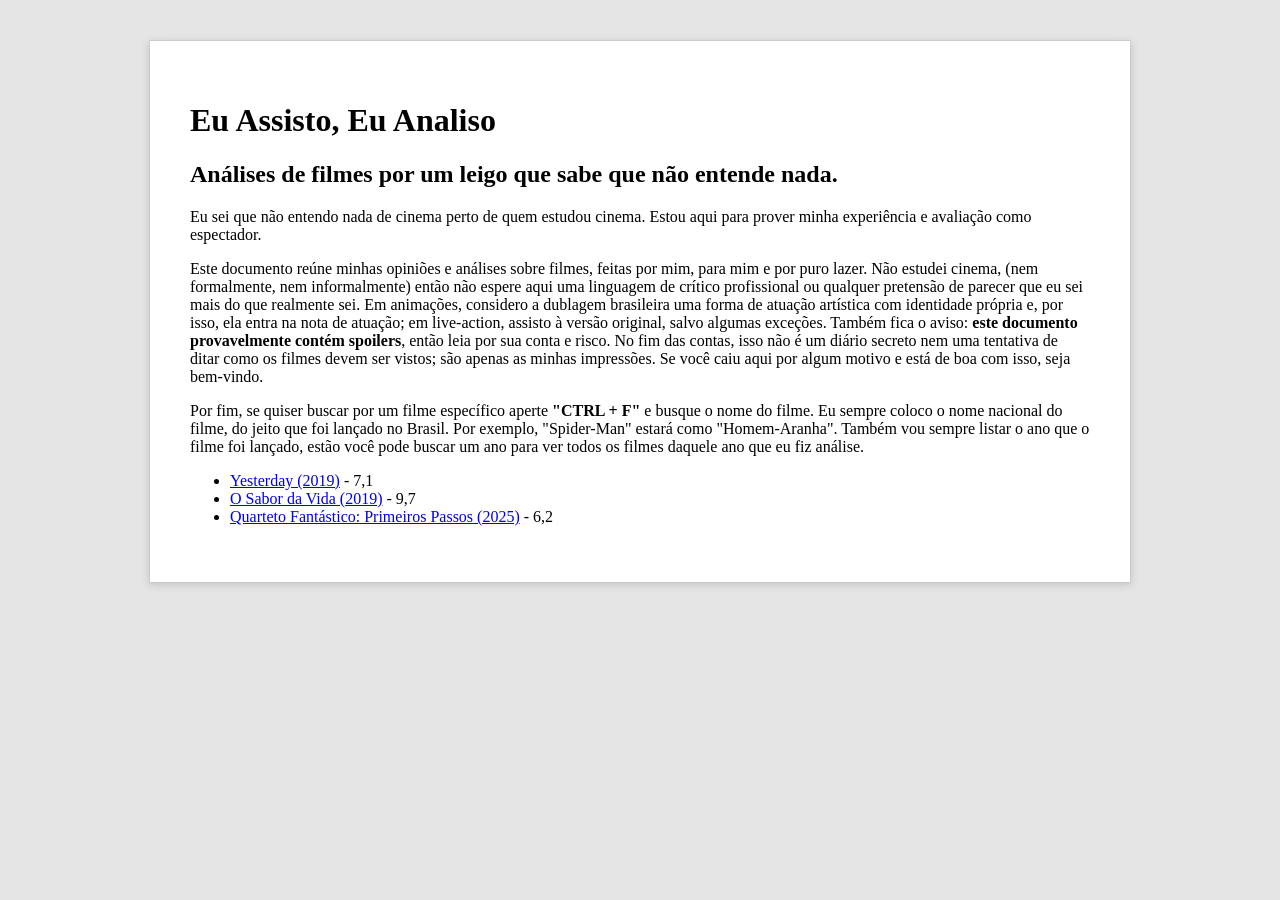
<file: index.html>
<!DOCTYPE html>
<html lang="en">
<head>
    <meta charset="UTF-8">
    <meta name="viewport" content="width=device-width, initial-scale=1.0">
    <link rel="stylesheet" href="style.css">
    <title>Eu Assisto, Eu Analiso</title>
</head>

<body>
    <h1>Eu Assisto, Eu Analiso</h1>
    <h2>Análises de filmes por um leigo que sabe que não entende nada.</h2>

    <p>Eu sei que não entendo nada de cinema perto de quem estudou cinema. Estou aqui para prover minha experiência e avaliação como espectador.</p>

    <p>Este documento reúne minhas opiniões e análises sobre filmes, feitas por mim, para mim e por puro lazer. Não estudei cinema, (nem formalmente, nem informalmente) então não espere aqui uma linguagem de crítico profissional ou qualquer pretensão de parecer que eu sei mais do que realmente sei. Em animações, considero a dublagem brasileira uma forma de atuação artística com identidade própria e, por isso, ela entra na nota de atuação; em live-action, assisto à versão original, salvo algumas exceções. Também fica o aviso: <strong>este documento provavelmente contém spoilers</strong>, então leia por sua conta e risco. No fim das contas, isso não é um diário secreto nem uma tentativa de ditar como os filmes devem ser vistos; são apenas as minhas impressões. Se você caiu aqui por algum motivo e está de boa com isso, seja bem-vindo.</p>

    <p>Por fim, se quiser buscar por um filme específico aperte <strong>"CTRL + F"</strong> e busque o nome do filme. Eu sempre coloco o nome nacional do filme, do jeito que foi lançado no Brasil. Por exemplo, "Spider-Man" estará como "Homem-Aranha". Também vou sempre listar o ano que o filme foi lançado, estão você pode buscar um ano para ver todos os filmes daquele ano que eu fiz análise.</p>

    <ul class="filmes">
        <li>
            <a href="filmes/yesterday(2019).html">Yesterday (2019)</a> - 7,1
        </li>

        <li>
            <a href="filmes/o-sabor-da-vida(2023).html">O Sabor da Vida (2019)</a> - 9,7
        </li>

        <li>
            <a href="filmes/quarteto-fantástico-primeiros-passos(2025).html">Quarteto Fantástico: Primeiros Passos (2025)</a> - 6,2
        </li>
    </ul>
</body>
</html>
</file>
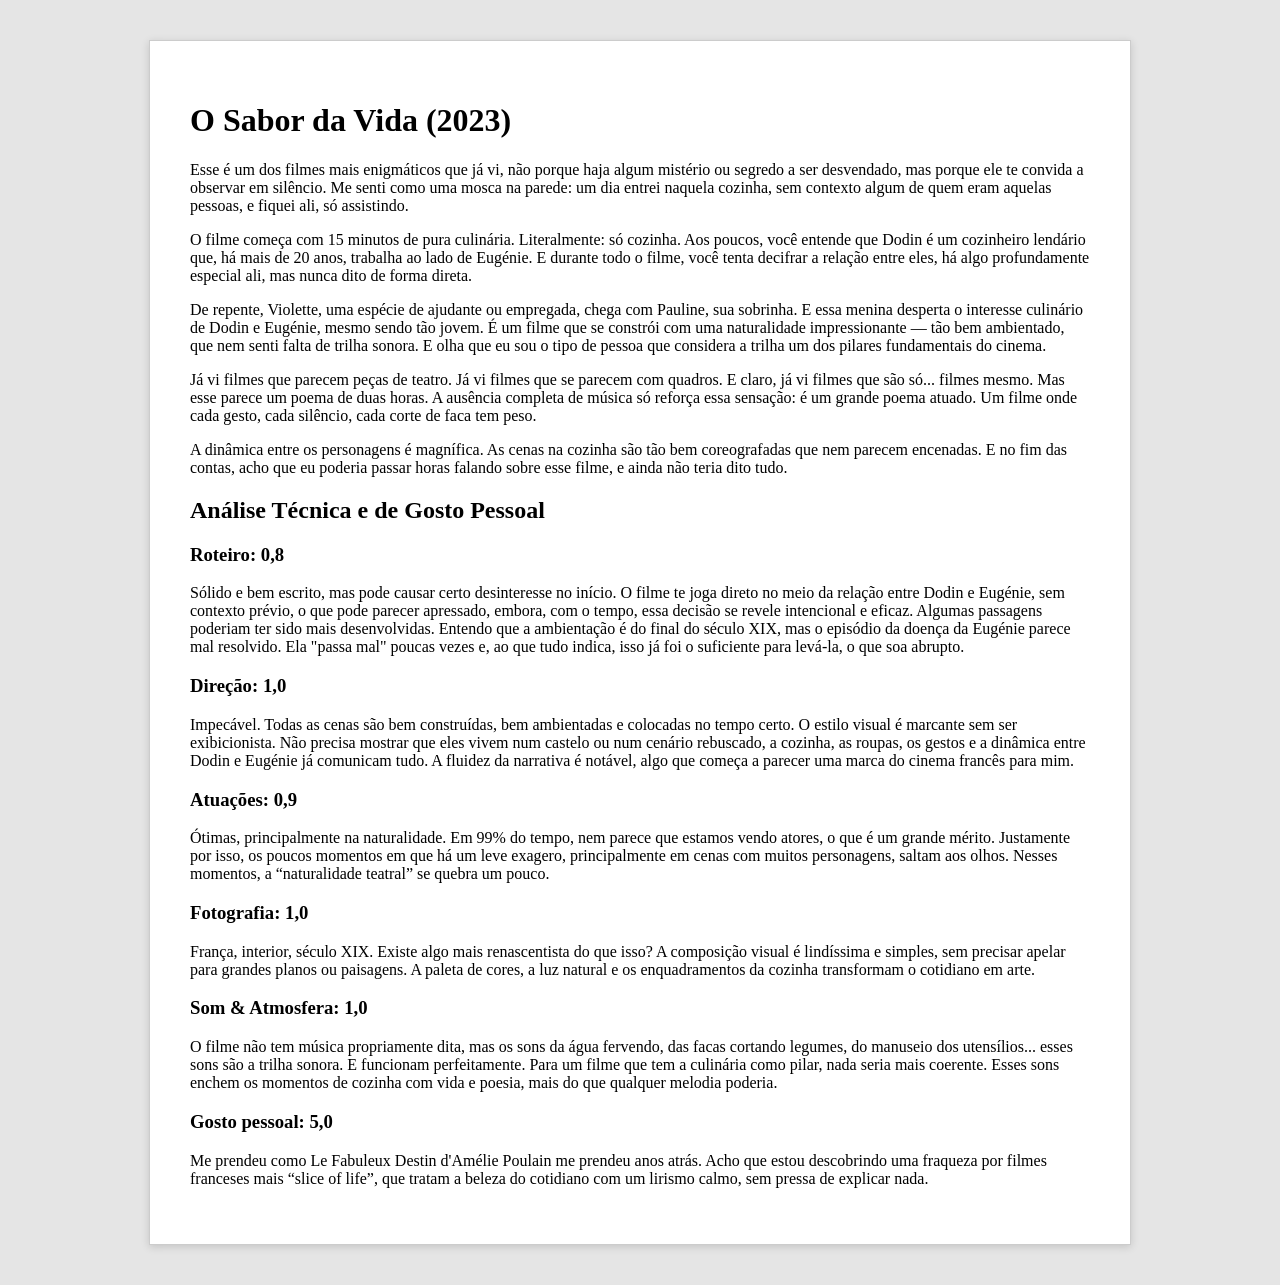
<file: filmes/o-sabor-da-vida(2023).html>
<!DOCTYPE html>
<html lang="pt-BR">
<head>
    <meta charset="UTF-8">
    <meta name="viewport" content="width=device-width, initial-scale=1.0">
    <link rel="stylesheet" href="../style.css">
    <title>EA² - O Sabor da Vida (2023)</title>
</head>

<body>
    <h1>O Sabor da Vida (2023)</h1>

    <p>Esse é um dos filmes mais enigmáticos que já vi, não porque haja algum mistério ou segredo a ser desvendado, mas porque ele te convida a observar em silêncio. Me senti como uma mosca na parede: um dia entrei naquela cozinha, sem contexto algum de quem eram aquelas pessoas, e fiquei ali, só assistindo.</p>

    <p>O filme começa com 15 minutos de pura culinária. Literalmente: só cozinha. Aos poucos, você entende que Dodin é um cozinheiro lendário que, há mais de 20 anos, trabalha ao lado de Eugénie. E durante todo o filme, você tenta decifrar a relação entre eles, há algo profundamente especial ali, mas nunca dito de forma direta.</p>

    <p>De repente, Violette, uma espécie de ajudante ou empregada, chega com Pauline, sua sobrinha. E essa menina desperta o interesse culinário de Dodin e Eugénie, mesmo sendo tão jovem. É um filme que se constrói com uma naturalidade impressionante — tão bem ambientado, que nem senti falta de trilha sonora. E olha que eu sou o tipo de pessoa que considera a trilha um dos pilares fundamentais do cinema.</p>

    <p>Já vi filmes que parecem peças de teatro. Já vi filmes que se parecem com quadros. E claro, já vi filmes que são só... filmes mesmo. Mas esse parece um poema de duas horas. A ausência completa de música só reforça essa sensação: é um grande poema atuado. Um filme onde cada gesto, cada silêncio, cada corte de faca tem peso.</p>

    <p>A dinâmica entre os personagens é magnífica. As cenas na cozinha são tão bem coreografadas que nem parecem encenadas. E no fim das contas, acho que eu poderia passar horas falando sobre esse filme, e ainda não teria dito tudo.</p>

    <h2>Análise Técnica e de Gosto Pessoal</h2>

    <h3>Roteiro: 0,8</h3>
    <p>Sólido e bem escrito, mas pode causar certo desinteresse no início. O filme te joga direto no meio da relação entre Dodin e Eugénie, sem contexto prévio, o que pode parecer apressado, embora, com o tempo, essa decisão se revele intencional e eficaz. Algumas passagens poderiam ter sido mais desenvolvidas. Entendo que a ambientação é do final do século XIX, mas o episódio da doença da Eugénie parece mal resolvido. Ela "passa mal" poucas vezes e, ao que tudo indica, isso já foi o suficiente para levá-la, o que soa abrupto.</p>

    <h3>Direção: 1,0</h3>
    <p>Impecável. Todas as cenas são bem construídas, bem ambientadas e colocadas no tempo certo. O estilo visual é marcante sem ser exibicionista. Não precisa mostrar que eles vivem num castelo ou num cenário rebuscado, a cozinha, as roupas, os gestos e a dinâmica entre Dodin e Eugénie já comunicam tudo. A fluidez da narrativa é notável, algo que começa a parecer uma marca do cinema francês para mim.</p>

    <h3>Atuações: 0,9</h3>
    <p>Ótimas, principalmente na naturalidade. Em 99% do tempo, nem parece que estamos vendo atores, o que é um grande mérito. Justamente por isso, os poucos momentos em que há um leve exagero, principalmente em cenas com muitos personagens, saltam aos olhos. Nesses momentos, a “naturalidade teatral” se quebra um pouco.</p>

    <h3>Fotografia: 1,0</h3>
    <p>França, interior, século XIX. Existe algo mais renascentista do que isso? A composição visual é lindíssima e simples, sem precisar apelar para grandes planos ou paisagens. A paleta de cores, a luz natural e os enquadramentos da cozinha transformam o cotidiano em arte.</p>

    <h3>Som & Atmosfera: 1,0</h3>
    <p>O filme não tem música propriamente dita, mas os sons da água fervendo, das facas cortando legumes, do manuseio dos utensílios... esses sons são a trilha sonora. E funcionam perfeitamente. Para um filme que tem a culinária como pilar, nada seria mais coerente. Esses sons enchem os momentos de cozinha com vida e poesia, mais do que qualquer melodia poderia.</p>

    <h3>Gosto pessoal: 5,0</h3>
    <p>Me prendeu como Le Fabuleux Destin d'Amélie Poulain me prendeu anos atrás. Acho que estou descobrindo uma fraqueza por filmes franceses mais “slice of life”, que tratam a beleza do cotidiano com um lirismo calmo, sem pressa de explicar nada.</p>
</body>
</html>
</file>
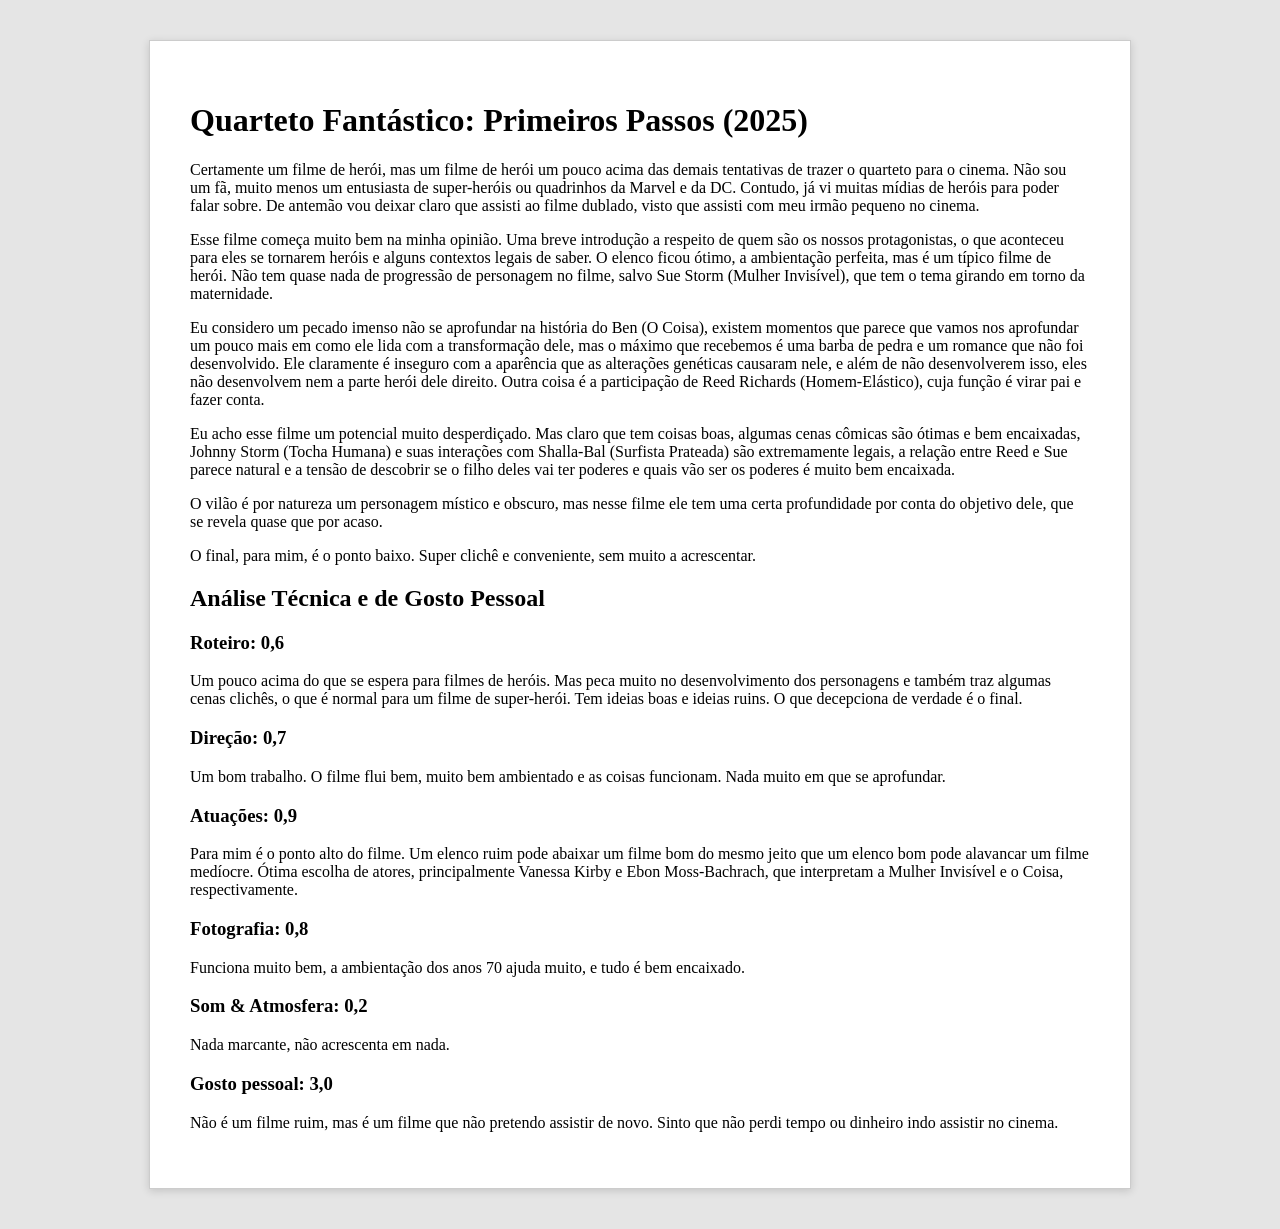
<file: filmes/quarteto-fantástico-primeiros-passos(2025).html>
<!DOCTYPE html>
<html lang="pt-BR">
<head>
    <meta charset="UTF-8">
    <meta name="viewport" content="width=device-width, initial-scale=1.0">
    <link rel="stylesheet" href="../style.css">
    <title>EA² - Quarteto Fantástico: Primeiros Passos (2025)</title>
</head>
<body>
    <h1>Quarteto Fantástico: Primeiros Passos (2025)</h1>
    
    <p>Certamente um filme de herói, mas um filme de herói um pouco acima das demais tentativas de trazer o quarteto para o cinema. Não sou um fã, muito menos um entusiasta de super-heróis ou quadrinhos da Marvel e da DC. Contudo, já vi muitas mídias de heróis para poder falar sobre. De antemão vou deixar claro que assisti ao filme dublado, visto que assisti com meu irmão pequeno no cinema.</p>

    <p>Esse filme começa muito bem na minha opinião. Uma breve introdução a respeito de quem são os nossos protagonistas, o que aconteceu para eles se tornarem heróis e alguns contextos legais de saber. O elenco ficou ótimo, a ambientação perfeita, mas é um típico filme de herói. Não tem quase nada de progressão de personagem no filme, salvo Sue Storm (Mulher Invisível), que tem o tema girando em torno da maternidade.</p>

    <p>Eu considero um pecado imenso não se aprofundar na história do Ben (O Coisa), existem momentos que parece que vamos nos aprofundar um pouco mais em como ele lida com a transformação dele, mas o máximo que recebemos é uma barba de pedra e um romance que não foi desenvolvido. Ele claramente é inseguro com a aparência que as alterações genéticas causaram nele, e além de não desenvolverem isso, eles não desenvolvem nem a parte herói dele direito. Outra coisa é a participação de Reed Richards (Homem-Elástico), cuja função é virar pai e fazer conta.</p>

    <p>Eu acho esse filme um potencial muito desperdiçado. Mas claro que tem coisas boas, algumas cenas cômicas são ótimas e bem encaixadas, Johnny Storm (Tocha Humana) e suas interações com Shalla-Bal (Surfista Prateada) são extremamente legais, a relação entre Reed e Sue parece natural e a tensão de descobrir se o filho deles vai ter poderes e quais vão ser os poderes é muito bem encaixada.</p>

    <p>O vilão é por natureza um personagem místico e obscuro, mas nesse filme ele tem uma certa profundidade por conta do objetivo dele, que se revela quase que por acaso.</p>

    <p>O final, para mim, é o ponto baixo. Super clichê e conveniente, sem muito a acrescentar.</p>

    <h2>Análise Técnica e de Gosto Pessoal</h2>

    <h3>Roteiro: 0,6</h3>
    <p>Um pouco acima do que se espera para filmes de heróis. Mas peca muito no desenvolvimento dos personagens e também traz algumas cenas clichês, o que é normal para um filme de super-herói. Tem ideias boas e ideias ruins. O que decepciona de verdade é o final.</p>

    <h3>Direção: 0,7</h3>
    <p>Um bom trabalho. O filme flui bem, muito bem ambientado e as coisas funcionam. Nada muito em que se aprofundar.</p>

    <h3>Atuações: 0,9</h3>
    <p>Para mim é o ponto alto do filme. Um elenco ruim pode abaixar um filme bom do mesmo jeito que um elenco bom pode alavancar um filme medíocre. Ótima escolha de atores, principalmente Vanessa Kirby e Ebon Moss-Bachrach, que interpretam a Mulher Invisível e o Coisa, respectivamente.</p>

    <h3>Fotografia: 0,8</h3>
    <p>Funciona muito bem, a ambientação dos anos 70 ajuda muito, e tudo é bem encaixado.</p>

    <h3>Som & Atmosfera: 0,2</h3>
    <p>Nada marcante, não acrescenta em nada.</p>

    <h3>Gosto pessoal: 3,0</h3>
    <p>Não é um filme ruim, mas é um filme que não pretendo assistir de novo. Sinto que não perdi tempo ou dinheiro indo assistir no cinema.</p>
</body>
</html>
</file>
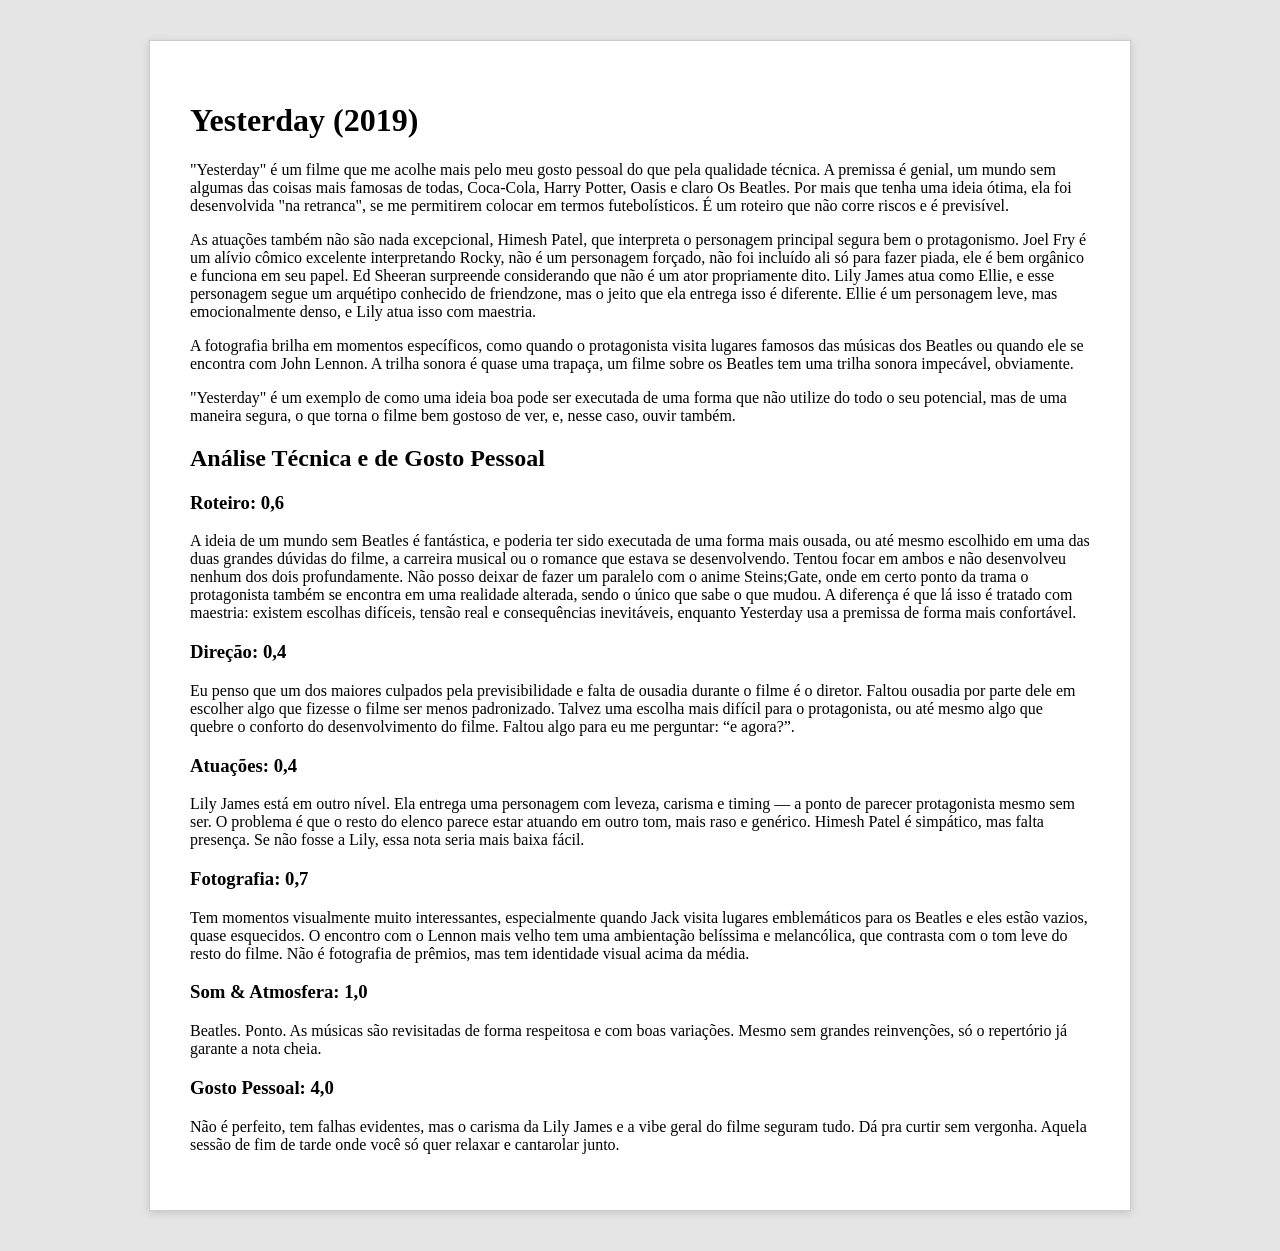
<file: filmes/yesterday(2019).html>
<!DOCTYPE html>
<html lang="en">
<head>
    <meta charset="UTF-8">
    <meta name="viewport" content="width=device-width, initial-scale=1.0">
    <link rel="stylesheet" href="../style.css">
    <title>EA² - Yesterday (2019)</title>
</head>

<body>
    <h1>Yesterday (2019)</h1>
    
    <p>"Yesterday" é um filme que me acolhe mais pelo meu gosto pessoal do que pela qualidade técnica. A premissa é genial, um mundo sem algumas das coisas mais famosas de todas, Coca-Cola, Harry Potter, Oasis e claro Os Beatles. Por mais que tenha uma ideia ótima, ela foi desenvolvida "na retranca", se me permitirem colocar em termos futebolísticos. É um roteiro que não corre riscos e é previsível.</p>

    <p>As atuações também não são nada excepcional, Himesh Patel, que interpreta o personagem principal segura bem o protagonismo. Joel Fry é um alívio cômico excelente interpretando Rocky, não é um personagem forçado, não foi incluído ali só para fazer piada, ele é bem orgânico e funciona em seu papel. Ed Sheeran surpreende considerando que não é um ator propriamente dito. Lily James atua como Ellie, e esse personagem segue um arquétipo conhecido de friendzone, mas o jeito que ela entrega isso é diferente. Ellie é um personagem leve, mas emocionalmente denso, e Lily atua isso com maestria.</p>

    <p>A fotografia brilha em momentos específicos, como quando o protagonista visita lugares famosos das músicas dos Beatles ou quando ele se encontra com John Lennon. A trilha sonora é quase uma trapaça, um filme sobre os Beatles tem uma trilha sonora impecável, obviamente.</p>

    <p>"Yesterday" é um exemplo de como uma ideia boa pode ser executada de uma forma que não utilize do todo o seu potencial, mas de uma maneira segura, o que torna o filme bem gostoso de ver, e, nesse caso, ouvir também.</p>

    <h2>Análise Técnica e de Gosto Pessoal</h2>

    <h3>Roteiro: 0,6</h3>
    <p>A ideia de um mundo sem Beatles é fantástica, e poderia ter sido executada de uma forma mais ousada, ou até mesmo escolhido em uma das duas grandes dúvidas do filme, a carreira musical ou o romance que estava se desenvolvendo. Tentou focar em ambos e não desenvolveu nenhum dos dois profundamente. Não posso deixar de fazer um paralelo com o anime Steins;Gate, onde em certo ponto da trama o protagonista também se encontra em uma realidade alterada, sendo o único que sabe o que mudou. A diferença é que lá isso é tratado com maestria: existem escolhas difíceis, tensão real e consequências inevitáveis, enquanto Yesterday usa a premissa de forma mais confortável.</p>

    <h3>Direção: 0,4</h3>
    <p>Eu penso que um dos maiores culpados pela previsibilidade e falta de ousadia durante o filme é o diretor. Faltou ousadia por parte dele em escolher algo que fizesse o filme ser menos padronizado. Talvez uma escolha mais difícil para o protagonista, ou até mesmo algo que quebre o conforto do desenvolvimento do filme. Faltou algo para eu me perguntar: “e agora?”.</p>

    <h3>Atuações: 0,4</h3>
    <p>Lily James está em outro nível. Ela entrega uma personagem com leveza, carisma e timing — a ponto de parecer protagonista mesmo sem ser. O problema é que o resto do elenco parece estar atuando em outro tom, mais raso e genérico. Himesh Patel é simpático, mas falta presença. Se não fosse a Lily, essa nota seria mais baixa fácil.</p>

    <h3>Fotografia: 0,7</h3>
    <p>Tem momentos visualmente muito interessantes, especialmente quando Jack visita lugares emblemáticos para os Beatles e eles estão vazios, quase esquecidos. O encontro com o Lennon mais velho tem uma ambientação belíssima e melancólica, que contrasta com o tom leve do resto do filme. Não é fotografia de prêmios, mas tem identidade visual acima da média.</p>

    <h3>Som & Atmosfera: 1,0</h3>
    <p>Beatles. Ponto. As músicas são revisitadas de forma respeitosa e com boas variações. Mesmo sem grandes reinvenções, só o repertório já garante a nota cheia.</p>

    <h3>Gosto Pessoal: 4,0</h3>
    <p>Não é perfeito, tem falhas evidentes, mas o carisma da Lily James e a vibe geral do filme seguram tudo. Dá pra curtir sem vergonha. Aquela sessão de fim de tarde onde você só quer relaxar e cantarolar junto.</p>
</body>
</html>
</file>
<file: style.css>
body {
    max-width: 900px;
    margin: 40px auto;
    padding: 40px;
    border: 1px solid #ccc;
    background-color: white;
    box-shadow: 0 2px 8px rgba(0, 0, 0, 0.15);
}

html {
    background-color: #e5e5e5;
}
</file>
